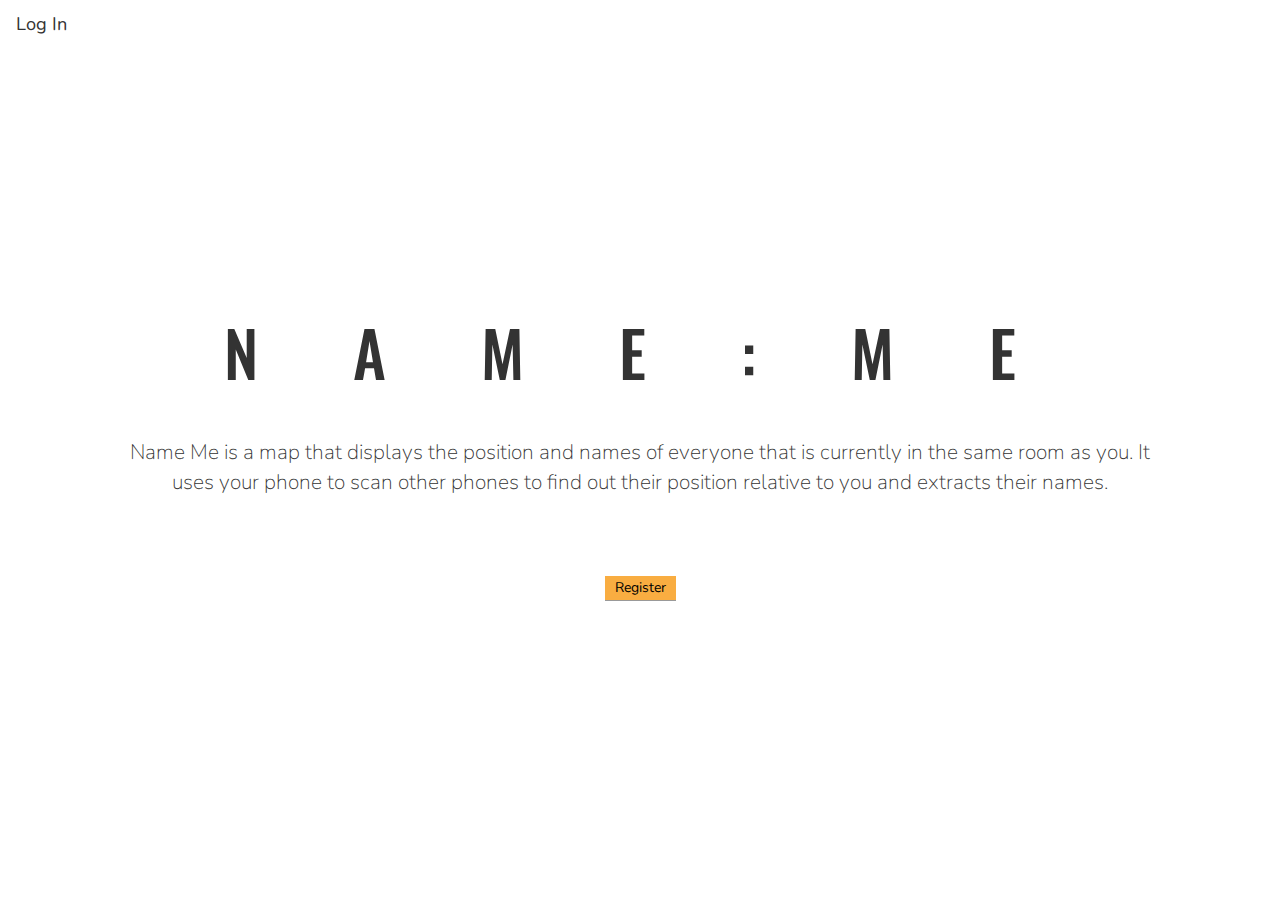
<file: index.html>
<!DOCTYPE HTML>

<html>

<head>
  <title>Name Me</title>
  <meta charset="utf-8">
  <meta name="viewport" content="width=device-width, initial-scale=1">
  <link rel="stylesheet" href="https://maxcdn.bootstrapcdn.com/bootstrap/3.3.7/css/bootstrap.min.css">
    <link rel="stylesheet" type="text/css" href="css/style.css">
  <script src="https://ajax.googleapis.com/ajax/libs/jquery/3.2.1/jquery.min.js"></script>
  <script src="https://maxcdn.bootstrapcdn.com/bootstrap/3.3.7/js/bootstrap.min.js"></script>
  <link href="https://fonts.googleapis.com/css?family=Nunito" rel="stylesheet">
  <link href="https://fonts.googleapis.com/css?family=Oswald" rel="stylesheet">
  <link rel="icon" href="img/Untitled-3.ico">
</head>

<body>


  <button data-toggle="modal" data-target="#myModal"><span>Log In</span></button>

 <!-- Modal -->
  <div class="modal fade" id="myModal" role="dialog">
    <div class="modal-dialog">
    
      <!-- Modal content-->
      <div class="modal-content">
        <div class="modal-header">
          <button type="button" class="close" data-dismiss="modal">&times;</button>
          <h4 class="modal-title">N A M E : M E</h4>
        </div>
        <div class="modal-body">
        <br>
            <p id="loginto">LOGIN TO YOUR ACCOUNT</p><br>
          <form>
          <input type="text" name="user" placeholder="Username">
          <input type="password" name="pass" placeholder="Password">
          <a href="profile.html" class="button">Login</a>
         
        
          </form>
        </div>
        <div class="modal-footer">
          <button type="button" class="btn btn-default" data-dismiss="modal">Close</button>
        </div>
      </div>
      
    </div>
  </div>
  


<div class="jumbotron vertical-center">
<div class="container">
  <div class="jumbotron">

  	<h1><center>N A M E : M E</center></h1>
  	<br><br>
     
    <p>Name Me is a map that displays the position and names of everyone that is currently in the same room as you. It uses your phone to scan other phones to find out their position relative to you and extracts their names.</p>
    <br><br><br>


   
     <center><a href="account.html" class="button" id="register">Register</a></center>
  </div>
   
</div>
</div>
















</body>

</html>
</file>
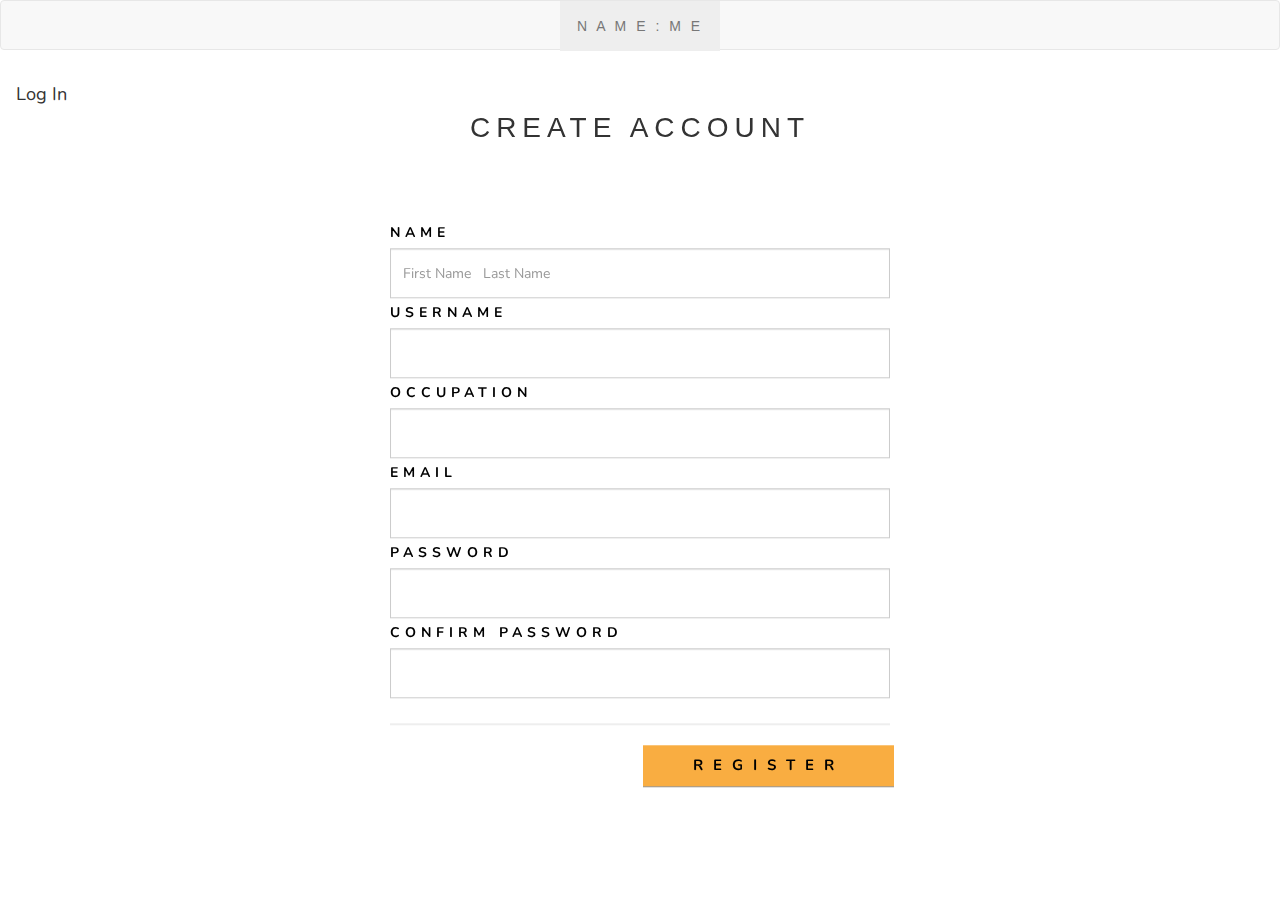
<file: account.html>
<!DOCTYPE HTML>

<html id= "acoounthtml">

<head>
  <title>Register</title>
  <meta charset="utf-8">
  <meta name="viewport" content="width=device-width, initial-scale=1">
  <link rel="stylesheet" href="https://maxcdn.bootstrapcdn.com/bootstrap/3.3.7/css/bootstrap.min.css">
    <link rel="stylesheet" type="text/css" href="css/style.css">
  <script src="https://ajax.googleapis.com/ajax/libs/jquery/3.2.1/jquery.min.js"></script>
  <script src="https://maxcdn.bootstrapcdn.com/bootstrap/3.3.7/js/bootstrap.min.js"></script>
  <link href="https://fonts.googleapis.com/css?family=Nunito" rel="stylesheet">
  <link href="https://fonts.googleapis.com/css?family=Oswald" rel="stylesheet">
   <link rel="icon" href="img/Untitled-3.ico">
</head>





<body id= "account">

 <nav class="navbar navbar-default" role="navigation">
          <div class="container">
		  
		     <a href="index.html"> <div class="navbar-brand navbar-brand-centered">N A M E : M E</div></a>
		    </div>

		    
		      		        
		</div><!-- /.navbar-collapse -->
		  </div><!-- /.container-fluid -->
		</nav>

<button data-toggle="modal" data-target="#myModal"><span>Log In</span></button>

 <!-- Modal -->
  <div class="modal fade" id="myModal" role="dialog">
    <div class="modal-dialog">
    
      <!-- Modal content-->
      <div class="modal-content">
        <div class="modal-header">
          <button type="button" class="close" data-dismiss="modal">&times;</button>
          <h4 class="modal-title">N A M E : M E</h4>
        </div>
        <div class="modal-body">
        <br>
            <p id="loginto">LOGIN TO YOUR ACCOUNT</p><br>
          <form>
          <input type="text" name="user" placeholder="Username">
          <input type="password" name="pass" placeholder="Password">
          <a href="profile.html" class="button">Login</a>
         
        
          </form>
        </div>
        <div class="modal-footer">
          <button type="button" class="btn btn-default" data-dismiss="modal">Close</button>
        </div>
      </div>
      
    </div>
  </div>

 
<div class="container-fluid">



	 <form action="" method="" class="register-form"> 
      <div class="row">      
           <div class="col-md-7 col-sm-7 col-lg-7">
           <section>
          <p id= "createaccount">CREATE ACCOUNT</p> </section>
           </div> 

		</div>
		
		<br><br><br>
		 <div class="row">      
           <div class="col-md-7 col-sm-7 col-lg-7">
              <label for="firstName">NAME</label>
               <input name="firstName" class="form-control" type="text" placeholder="First Name   Last Name">    
           </div>    
		</div>
		 <div class="row">      
             <div class="col-md-7 col-sm-7 col-lg-7">
              <label for="userName">USERNAME</label>
               <input name="firstName" class="form-control" type="text">    
           </div>    
		</div>
		 <div class="row">      
             <div class="col-md-7 col-sm-7 col-lg-7">
              <label for="occupation">OCCUPATION</label>
               <input name="firstName" class="form-control" type="text">    
           </div>    
		</div>
      <div class="row">
             <div class="col-md-7 col-sm-7 col-lg-7">
              <label for="email">EMAIL</label>
               <input name="email" class="form-control" type="email">             
           </div>            
      </div>
      <div class="row">
            <div class="col-md-7 col-sm-7 col-lg-7">
              <label for="password">PASSWORD</label>
               <input name="password" class="form-control" type="password">             
           </div>            
      </div>
       <div class="row">
            <div class="col-md-7 col-sm-7 col-lg-7">
              <label for="confirmPassword">CONFIRM PASSWORD</label>
               <input name="confirmPassword" class="form-control" type="password">             
           </div>            
      </div>

     <hr>
     
          <div class="col-md-6 col-sm-6 col-xs-6 col-lg-6">
           <!--<button class="btn btn-default logbutton">Sign up</button>-->
           <a href="profile.html" id="registerbutton">REGISTER</a>           
          </div>          
      </div>   



    </form>
</div>
</body>


</html>
</file>
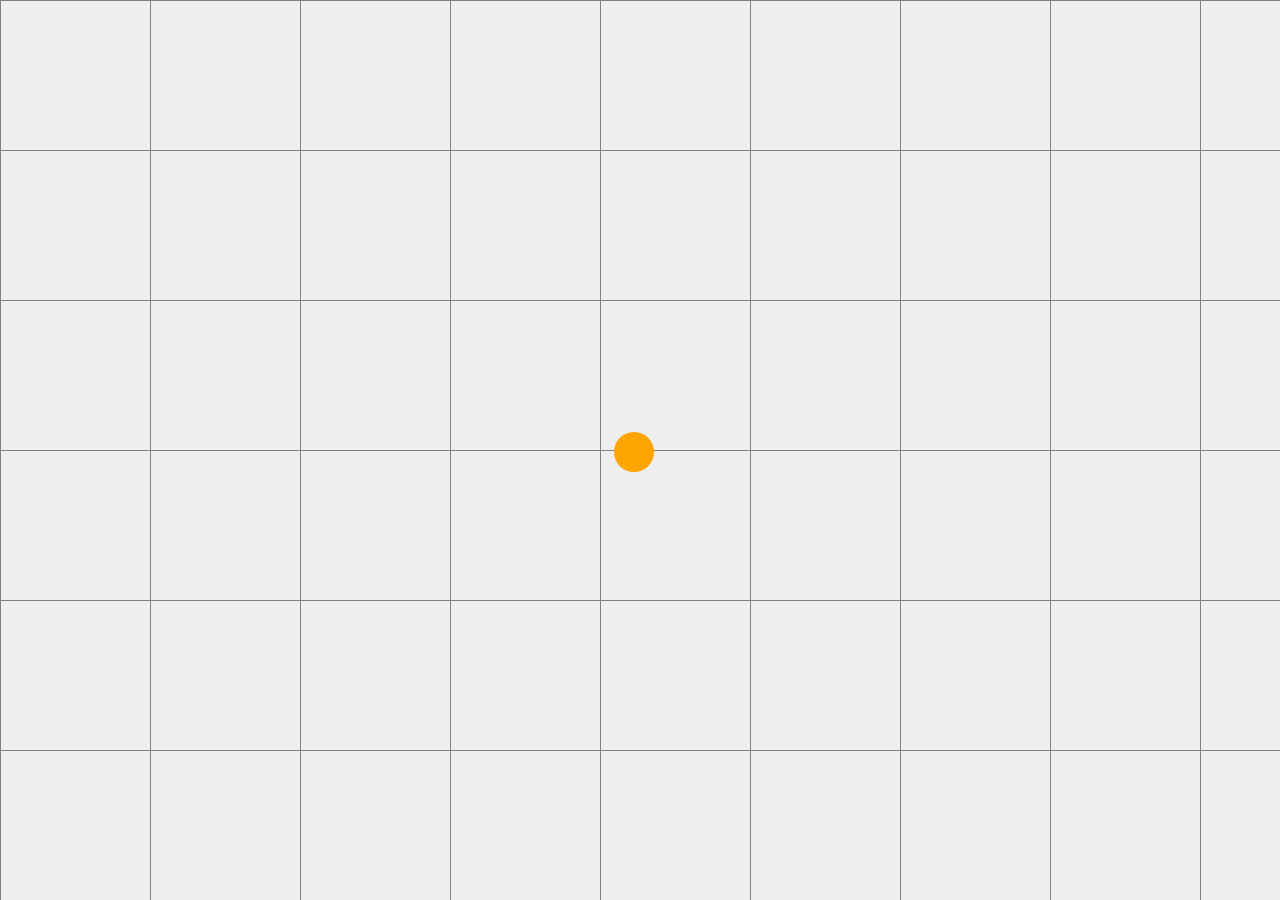
<file: map.html>
<!DOCTYPE HTML>

<html>

<head>
  <title>Map</title>
  <meta charset="utf-8">
  <meta name="viewport" content="width=device-width, initial-scale=1">
  <link rel="stylesheet" href="https://maxcdn.bootstrapcdn.com/bootstrap/3.3.7/css/bootstrap.min.css">
    <link rel="stylesheet" type="text/css" href="css/style.css">
  <script src="https://ajax.googleapis.com/ajax/libs/jquery/3.2.1/jquery.min.js"></script>
  <script src="https://maxcdn.bootstrapcdn.com/bootstrap/3.3.7/js/bootstrap.min.js"></script>
  <link href="https://fonts.googleapis.com/css?family=Nunito" rel="stylesheet">
  <link href="https://fonts.googleapis.com/css?family=Oswald" rel="stylesheet">
  <link rel="icon" href="img/Untitled-3.ico">
</head>

<body onload="myFunction()" style="margin:0;" class="mapbody">

<!--CSS Spinner-->
<div id="spinner-wrapper">
<div id="spinner"></div>
</div>


 


<header class = "container">
  <div class ="row">
<nav class="col-sm-1">
  
  <div style="font-size:50px;cursor:pointer" onclick="openNav()" >&#9776;</div>
</nav>

  </div>
<!--map-->
<!-- <div id="circle">
  
  <p>RS</p>
</div> -->
<img src="img/user1.png" width="44" height="42" id="user"/>

 <div data-toggle="modal" data-target="#myModal" id="rachel" style="cursor:pointer"><p>RS<p></div>
<!-- Modal -->
  <div class="modal fade" id="myModal" role="dialog">
    <div class="modal-dialog">
    
      <!-- Modal content-->
      <div class="modal-content">
        <div class="modal-header">
          
          <h4 class="modal-title">NAME:</h4>
        </div>
        <div class="modal-body">
          <p class="names">Rachel Salazar</p>
        </div>
       
        
        </div>
      </div>
      
    </div>


 <div data-toggle="modal" data-target="#sModal" id="sarah" style="cursor:pointer"><p>RP<p></div>
<!-- Modal -->
  <div class="modal fade" id="sModal" role="dialog">
    <div class="modal-dialog">
    
      <!-- Modal content-->
      <div class="modal-content">
        <div class="modal-header">
          
          <h4 class="modal-title">NAME:</h4>
        </div>
        <div class="modal-body">
         <p class="names">Rick Paul</p>
        </div>
       
        
        </div>
      </div>
      
    </div>


 <div data-toggle="modal" data-target="#kModal" id="kerryn" style="cursor:pointer"><p>KS<p></div>
<!-- Modal -->
  <div class="modal fade" id="kModal" role="dialog">
    <div class="modal-dialog">
    
      <!-- Modal content-->
      <div class="modal-content">
        <div class="modal-header">
          
          <h4 class="modal-title">NAME:</h4>
        </div>
        <div class="modal-body">
          <p class="names">Kerryn Song</p>
        </div>
       
        
        </div>
      </div>
      
    </div>

 <div data-toggle="modal" data-target="#stModal" id="stacey" style="cursor:pointer"><p>SW<p></div>
<!-- Modal -->
  <div class="modal fade" id="stModal" role="dialog">
    <div class="modal-dialog">
    
      <!-- Modal content-->
      <div class="modal-content">
        <div class="modal-header">
          
          <h4 class="modal-title">NAME:</h4>
        </div>
        <div class="modal-body">
          <p class="names">Stacey Willcox</p>
        </div>
       
        
        </div>
      </div>
      
    </div>

     <div data-toggle="modal" data-target="#jModal" id="jordan" style="cursor:pointer"><p>JP<p></div>
<!-- Modal -->
  <div class="modal fade" id="jModal" role="dialog">
    <div class="modal-dialog">
    
      <!-- Modal content-->
      <div class="modal-content">
        <div class="modal-header">
          
          <h4 class="modal-title">NAME:</h4>
        </div>
        <div class="modal-body">
          <p class="names">Jordan Peat</p>
        </div>
       
        
        </div>
      </div>
      
    </div>

      <div data-toggle="modal" data-target="#hModal" id="harin" style="cursor:pointer"><p>HC<p></div>
<!-- Modal -->
  <div class="modal fade" id="hModal" role="dialog">
    <div class="modal-dialog">
    
      <!-- Modal content-->
      <div class="modal-content">
        <div class="modal-header">
          
          <h4 class="modal-title">NAME:</h4>
        </div>
        <div class="modal-body">
          <p class="names">Harin Choi</p>
        </div>
       
        
        </div>
      </div>
      
    </div>


          <div data-toggle="modal" data-target="#dModal" id="popup" style="cursor:pointer"><p>DH<p></div>
<!-- Modal -->
  <div class="modal fade" id="dModal" role="dialog">
    <div class="modal-dialog">
    
      <!-- Modal content-->
      <div class="modal-content">
        <div class="modal-header">
          
          <h4 class="modal-title">NAME:</h4>
        </div>
        <div class="modal-body">
          <p class="names">Damienne Herlihy</p>
        </div>
       
        
        </div>
      </div>
      
    </div>




<div id="mySidenav" class="sidenav">
  <a href="javascript:void(0)" class="closebtn" onclick="closeNav()">&times;</a>
  <a href="index.html">Home</a>
  <a href="profile.html">Profile</a>
  
</div>






















<script>



var myVar;

function myFunction() {
    myVar = setTimeout(showPage, 3000);
}

function showPage() {
  document.getElementById("spinner").style.display = "none";
  document.getElementById("spinner-wrapper").style.display = "none";
  document.getElementById("myDiv").style.display = "block";
}

function openNav() {
    document.getElementById("mySidenav").style.width = "250px";
    document.getElementById("main").style.marginLeft = "250px";
}

function closeNav() {
    document.getElementById("mySidenav").style.width = "0";
    document.getElementById("main").style.marginLeft= "0";
}
</script>








</body>


</html>
</file>
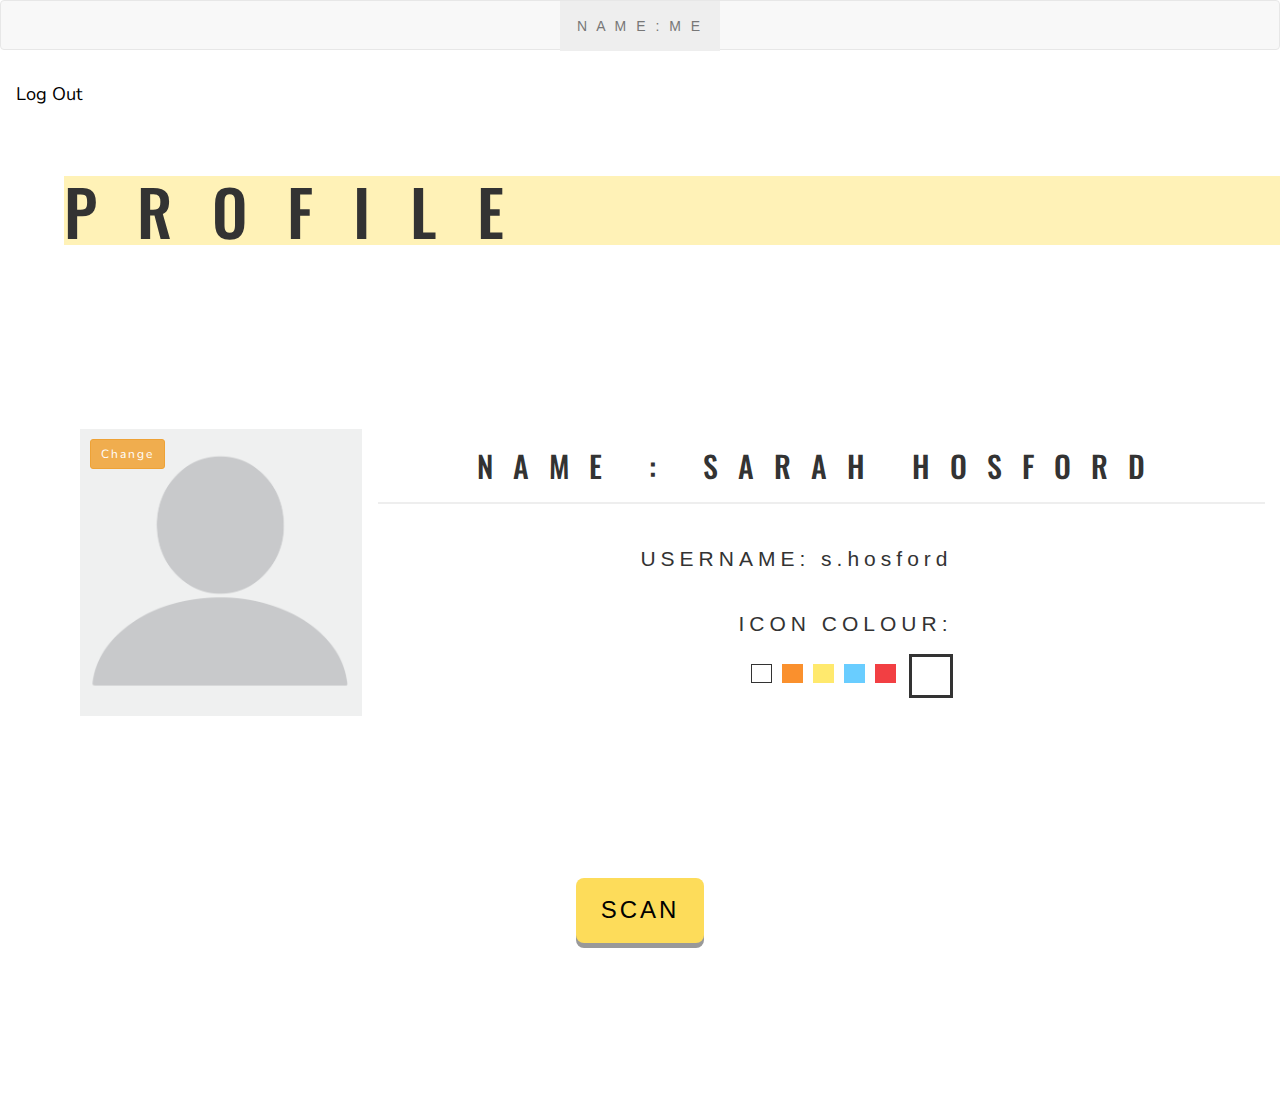
<file: profile.html>
<!DOCTYPE HTML>

<html>

 <head>
  <title>Profile</title>
  <meta charset="utf-8">
  <meta name="viewport" content="width=device-width, initial-scale=1">
  <link rel="stylesheet" href="https://maxcdn.bootstrapcdn.com/bootstrap/3.3.7/css/bootstrap.min.css">
    <link rel="stylesheet" type="text/css" href="css/style.css">
  <script src="https://ajax.googleapis.com/ajax/libs/jquery/3.2.1/jquery.min.js"></script>
  <script src="https://maxcdn.bootstrapcdn.com/bootstrap/3.3.7/js/bootstrap.min.js"></script>
  <link href="https://fonts.googleapis.com/css?family=Nunito" rel="stylesheet">
  <link href="https://fonts.googleapis.com/css?family=Oswald" rel="stylesheet">
   <link rel="icon" href="img/Untitled-3.ico">
</head>

<body>
 <nav class="navbar navbar-default" role="navigation">
          <div class="container">
      
         <a href="index.html"> <div class="navbar-brand navbar-brand-centered">N A M E : M E</div></a>
        </div>

        
                      
    </div><!-- /.navbar-collapse -->
      </div><!-- /.container-fluid -->
    </nav>

   <a href="index.html"> <button><span id="logout">Log Out</span></button></a>

<div class="jumbotron">
 <h1 id="profile">PROFILE</h1> 

</div>



<div class= "jumbotron"">



<div class= "jumbotron"">
        
       <div class="container-fluid">
                     <div class="col-lg-3">
                     

                     <button alt="User Pic" id="profilepic" type="button" class="btn btn-warning btn-sm">Change</button>
                      <img src="img/icon.png" class="img-responsive"> </div>
                
                <input id="profileupload" class="hidden" type="file">

              
           
 
              <h2>NAME : SARAH HOSFORD</h2> 
              <hr>
              <br>
              <p class="username">USERNAME: s.hosford</p>
              <br>
               <p class="username">ICON COLOUR: </p>
              

               <div class="apDiv1"></div>


 
   
     <button class="red" id="btn-1"></button>
      <button class="blue" id="btn-2"></button>
      <button class="yellow" id="btn-3"></button>
      <button class="orange" id="btn-4"></button>
      <button class="white" id="btn-5"></button>


<br><br><br><br><br><br><br><br><br><br><br>
 <center><a href="map.html"><button class="button" id="scan">SCAN</button></a></center>

</div>
</div>

   
             </div>
</div>





</body>

<script>
$(document).ready(function() { 
$("#btn-1").click(function() {
$(".apDiv1").css({"background-color" :"#F23F43"});
});
$("#btn-2").click(function() {
$(".apDiv1").css({"background-color" :"#69CDFF"});
});
$("#btn-3").click(function() {
$(".apDiv1").css({"background-color" :"#FFE96D"});
});
$("#btn-4").click(function() {
$(".apDiv1").css({"background-color" :"#FA902D"});
});
$("#btn-5").click(function() {
$(".apDiv1").css({"background-color" :"white"});
});
});   
$(function() {
    $('#profilepic').on('click', function() {
    $('#profileupload').click();
    });
});  
</script>




</html>
</file>
<file: css/style.css>
/*  H O M E  P A G E  */
.button {
    background-color: #f9ad41;
    border: none;
    color: black;
    padding: 2px 10px;
    text-align: center;
    text-decoration: none !important;
    display: inline-block;
    font-size: 14px;
    margin: 4px 2px;
    cursor: pointer;
    }
    .button:hover {
    background-color: #DE9739;
    color: black;
}
button{
  background-color: white;
  border:none;
  margin-left: 10px;
  margin-top: 10px;
}
button:focus {outline:0;}

span{
font-size:1.3em;
font-family: 'Nunito', sans-serif;
}

span:hover{
  color:orange;
}


.jumbotron{
	background-color: white !important;
}



.jumbotron h1{
	letter-spacing: 40px !important;
	font-family: 'Oswald', sans-serif;
}

.vertical-center {
  min-height: 95%; 
  min-height: 95vh; 

  display: flex;
  align-items: center;
}

#log{
	color:black;
}

#log:hover{
	color:orange;
}



header {
  padding: 20px 0;
  float: left;

}


.col-sm-3{
	margin-left: 20px;
	font-size: 1.5rem;
	font-family: 'Nunito', sans-serif;
	color: black;
}

#sign{
	color: black;
	text-decoration: none;
}

#sign:hover{
	color: #f9ad41;
	text-decoration: none;
}



#login{
	color: #f9ad41;
	text-decoration: none;
}

#login:hover{
	color: black
	
}

#account{
	font-family: 'Nunito', sans-serif;

}



.modal-content {
  
margin-top: 40%;

}

.modal-title{
  letter-spacing: 20px;
  font-family: arial !important;
}

#myModal{
  text-align: center;
}

#loginto{
letter-spacing: 3px;
font-family: 'Nunito', sans-serif;
}

#register{
  font-family: 'Nunito', sans-serif;
  box-shadow: 0 1px #999;
}

#register:active {

  box-shadow: 0 1px #666;
  transform: translateY(1px);
}




/*  M A P  */
#sarah{


  text-align: center;
}


.mapbody{  
  /*grid*/
background-color: #efeeee;
background-size: 150px 150px;
background-image: linear-gradient(to right, grey 1px, transparent 1px), linear-gradient(to bottom, grey 1px, transparent 1px);
}

  #circle {
      width: 30px;
      height: 30px;
      -webkit-border-radius: 15px;
      -moz-border-radius: 15px;
      border-radius: 15px;
      background: white;
      border-style: solid;
      border-width: 2px;
      margin-left: 39%;
    }

    p{
      text-align: center;
vertical-align: middle;
line-height: 30px; 
font-family: 'Nunito', sans-serif;

    }




.sidenav {
    height: 100%;
    width: 0;
    position: fixed;
    z-index: 1;
    top: 0;
    left: 0;
    background-color: #111;
    overflow-x: hidden;
    transition: 0.5s;
    padding-top: 60px;

}

.sidenav a {
    padding: 8px 8px 8px 32px;
    text-decoration: none!important;
    font-size: 25px;
    color: #818181;
    display: block;
    transition: 0.3s;
    letter-spacing: 5px;
}

.sidenav a:hover {
    color: #f1f1f1;
}

.sidenav .closebtn {
    position: absolute;
    top: 0;
    right: 25px;
    font-size: 36px;
    margin-left: 50px;
}

#main {
    transition: margin-left .5s;
   margin-top: -5%;
    }

@media screen and (max-height: 450px) {
  .sidenav {padding-top: 15px;}
  .sidenav a {font-size: 18px;}
}

#spinner-wrapper {
position: fixed;
top: 0;
left: 0;
right: 0;
bottom: 0;
 background-color: #efeeee;
    background-size: 150px 150px;
  background-image: linear-gradient(to right, grey 1px, transparent 1px), linear-gradient(to bottom, grey 1px, transparent 1px);
z-index: 999999;
}

#spinner {
  width: 40px;
  height: 40px;
 position: absolute;
top: 48%;
left: 48%;
  background-color: orange;

  border-radius: 100%;  
  -webkit-animation: sk-scaleout 3.0s infinite ease-in-out;
  animation: sk-scaleout 3.0s infinite ease-in-out;
}

@-webkit-keyframes sk-scaleout {
  0% { -webkit-transform: scale(0) }
  100% {
    -webkit-transform: scale(30.0);
    opacity: 0;
  }
}

@keyframes sk-scaleout {
  0% { 
    -webkit-transform: scale(0);
    transform: scale(0);
  } 100% {
    -webkit-transform: scale(3.0);
    transform: scale(30.0);
    opacity: 0;
  }
}

/*  A C C O U N T  */



.register-form{
    left: 50%;
    top: 50%;
    position: absolute;
    -webkit-transform: translate3d(-50%, -50%, 0);
    -moz-transform: translate3d(-50%, -50%, 0);
    transform: translate3d(-50%, -50%, 0);
}


.logbutton{    
    height: 50px;
    width: 200px;
   
    border-radius: 0px;
    font-size: 18px;
    color:white;
 
    margin-bottom: 5px;
}



.register-form label{
    color: black;
    letter-spacing: 5px;
    
}
.register-form input{
    margin-bottom: 5px;
    width: 500px;
    height: 50px;
    border-radius: 0px;
}

#registerbutton{
  font-family: 'Nunito', sans-serif;
  box-shadow: 0 1px #999;
background-color: #f9ad41;
  border:none;
  margin-left: 108%;

    border: none;
    color: black;
    padding: 10px 50px;
    text-align: center;
    letter-spacing: 10px;
    text-decoration: none !important;
    display: inline-block;
    font-size: 15px;
     font-weight: bold;
    cursor: pointer;
 
}

#registerbutton:hover {
    background-color: #DE9739;
    color: black;}

#registerbutton:active {

  box-shadow: 0 1px #666;
  transform: translateY(1px);
}

hr{
  color: black !important;
    border-width: 2px !important;
}
#createaccount{
  font-family: arial;
  font-size: 2em;
  letter-spacing: 6px;
  font-style: bold;
  
}

section{
   width: 500px;
    height: 50px;
    background
}

@media screen and (min-width:768px){
    .navbar-brand-centered {
        position: absolute;
        left: 50%;
        display: block;
        width: 160px;
        text-align: center;
        background-color: #eee;
        font-family: arial;
        font-size:14px;
        letter-spacing: 3px;
    }
    .navbar>.container .navbar-brand-centered, 
    .navbar>.container-fluid .navbar-brand-centered {
        margin-left: -80px;
    }
}

/*  P R O F I L E  */

#profile{
  margin-left: 5%;
  background-color:#fff2b7;

}

h2{
letter-spacing: 20px;
text-align: center;

font-family: 'Oswald', sans-serif;
}

.square {
   width:100px;
   height:100px;
  
   float:left;
   border:1px #000 solid;
    margin: 5px;
}

.col-lg-3{
  position:relative;

}

div.col-lg-3{
 margin-left: 4%;
}

button#profilepic.btn.btn-warning{
  position:absolute;
   font-family: 'Nunito', sans-serif;
   letter-spacing: 2px;

}

.username{
  text-align: right;
font-size: 1.5em !important;
  font-family: arial;
  letter-spacing: 5px;
  position:relative;
  margin-right:25%;
  }



 .apDiv1 {
  
  
  width:44px;
  height:44px;
  background-color:white;
  border:solid;
  z-index:4;
  float:right;
   position:relative;
  margin-right:25%;
}




.red {
 
  margin-right:1%;
   width:21px;
  height:19px;
  background-color:#F23F43;
  z-index:4;
  float:right;
   position:relative;
}

.red:active {

  box-shadow: 0 1px #666;
  transform: translateY(1px);
}

.blue {
 
   float:right;
   position:relative;
 
  width:21px;
  height:19px;
  background-color:#69CDFF;
  z-index:4;

}

.blue:active {

  box-shadow: 0 1px #666;
  transform: translateY(1px);
}

.yellow {
  
  float:right;
   position:relative;
    width:21px;
  height:19px;
  background-color:#FFE96D;
  z-index:4;
}
.yellow:active {

  box-shadow: 0 1px #666;
  transform: translateY(1px);
}

.orange {
  
  float:right;
   position:relative;
    width:21px;
  height:19px;
  background-color:#FA902D;
  z-index:4;
}

.orange:active {

  box-shadow: 0 1px #666;
  transform: translateY(1px);
}
.white {
   float:right;
   position:relative;
  width:21px;
  height:19px;
  background-color:white;
  z-index:4;
  border:solid;
  border-width: 1px;
}
.white:active {

  box-shadow: 0 1px #666;
  transform: translateY(1px);
}

#scan {
  display: inline-block;
  padding: 15px 25px;
  font-size: 24px;
  cursor: pointer;
  text-align: center;
  text-decoration: none;
  outline: none;
  color: #fff;
  background-color:#FDDC5A;
  border: none;
  border-radius: 8px;
  box-shadow: 0 5px #999;
  color:black;
  letter-spacing: 3px;
  


}

#scan:hover {background-color: #DBBF5D}

#scan:active {
  background-color: #DBBF5D;
  box-shadow: 0 5px #666;
  transform: translateY(4px);
}

#logout{
    font-size:1.3em;
font-family: 'Nunito', sans-serif;
  color:black;

}
#logout:hover{
  color:orange;

}

/* Popup container */
#popup {
  margin:50px;
    position: absolute;
    display: inline-block;
    cursor: pointer;


         width: 30px;
      height: 30px;
      -webkit-border-radius: 15px;
      -moz-border-radius: 15px;
      border-radius: 15px;
      background: white;
      border-style: solid;
      border-width: 2px;
      
}
#rachel {
  margin:10%;
    position: relative;
    display: inline-block;
    cursor: pointer;


         width: 30px;
      height: 30px;
      -webkit-border-radius: 15px;
      -moz-border-radius: 15px;
      border-radius: 15px;
      background: white;
      border-style: solid;
      border-width: 2px;}


#sarah {
  margin:20%;
    position: absolute;
    display: inline-block;
    cursor: pointer;


         width: 30px;
      height: 30px;
      -webkit-border-radius: 15px;
      -moz-border-radius: 15px;
      border-radius: 15px;
      background: #69CDFF;
      border-style: solid;
      border-width: 2px;
      
}

#kerryn {
float:right;
margin-left: 30%;
    position: absolute;
    display: inline-block;
    cursor: pointer;


         width: 30px;
      height: 30px;
      -webkit-border-radius: 15px;
      -moz-border-radius: 15px;
      border-radius: 15px;
      background: white;
      border-style: solid;
      border-width: 2px;
      
}
#stacey {

margin-top: 40%;
    position: absolute;
    display: inline-block;
    cursor: pointer;


         width: 30px;
      height: 30px;
      -webkit-border-radius: 15px;
      -moz-border-radius: 15px;
      border-radius: 15px;
      background: white;
      border-style: solid;
      border-width: 2px;
      
}
#jordan {

margin-left: 60%;
margin-top: 30%;
    position: absolute;
    display: inline-block;
    cursor: pointer;


         width: 30px;
      height: 30px;
      -webkit-border-radius: 15px;
      -moz-border-radius: 15px;
      border-radius: 15px;
      background: white;
      border-style: solid;
      border-width: 2px;
      
}
#harin {

margin-bottom:60%;
    position: absolute;
    display: inline-block;
    cursor: pointer;


         width: 30px;
      height: 30px;
      -webkit-border-radius: 15px;
      -moz-border-radius: 15px;
      border-radius: 15px;
      background: white;
      border-style: solid;
      border-width: 2px;
      
}



h4.modal-title{
  text-align: center;
}

.names{
  font-size: 20px;
  font-family: arial;
  letter-spacing: 5px;
}

#user{
  position:absolute;
  margin-left: 30%;
}
</file>
